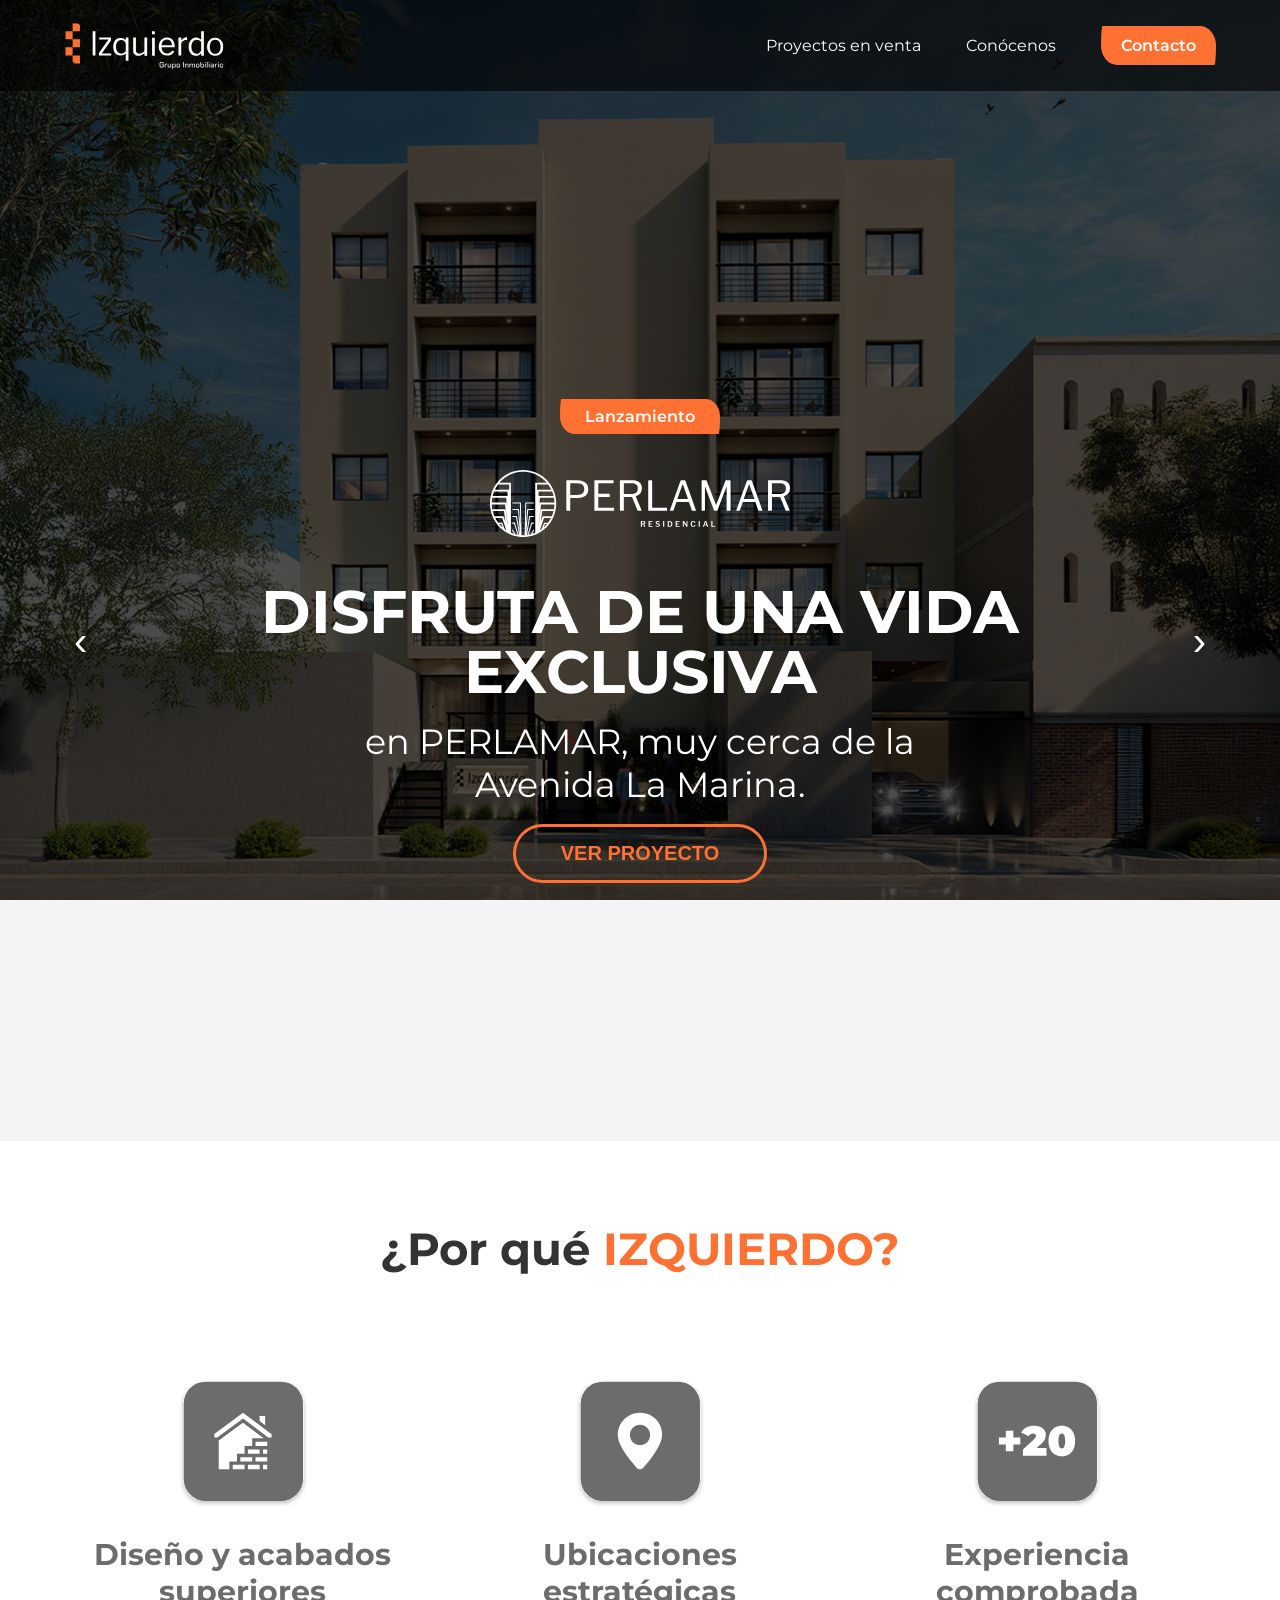
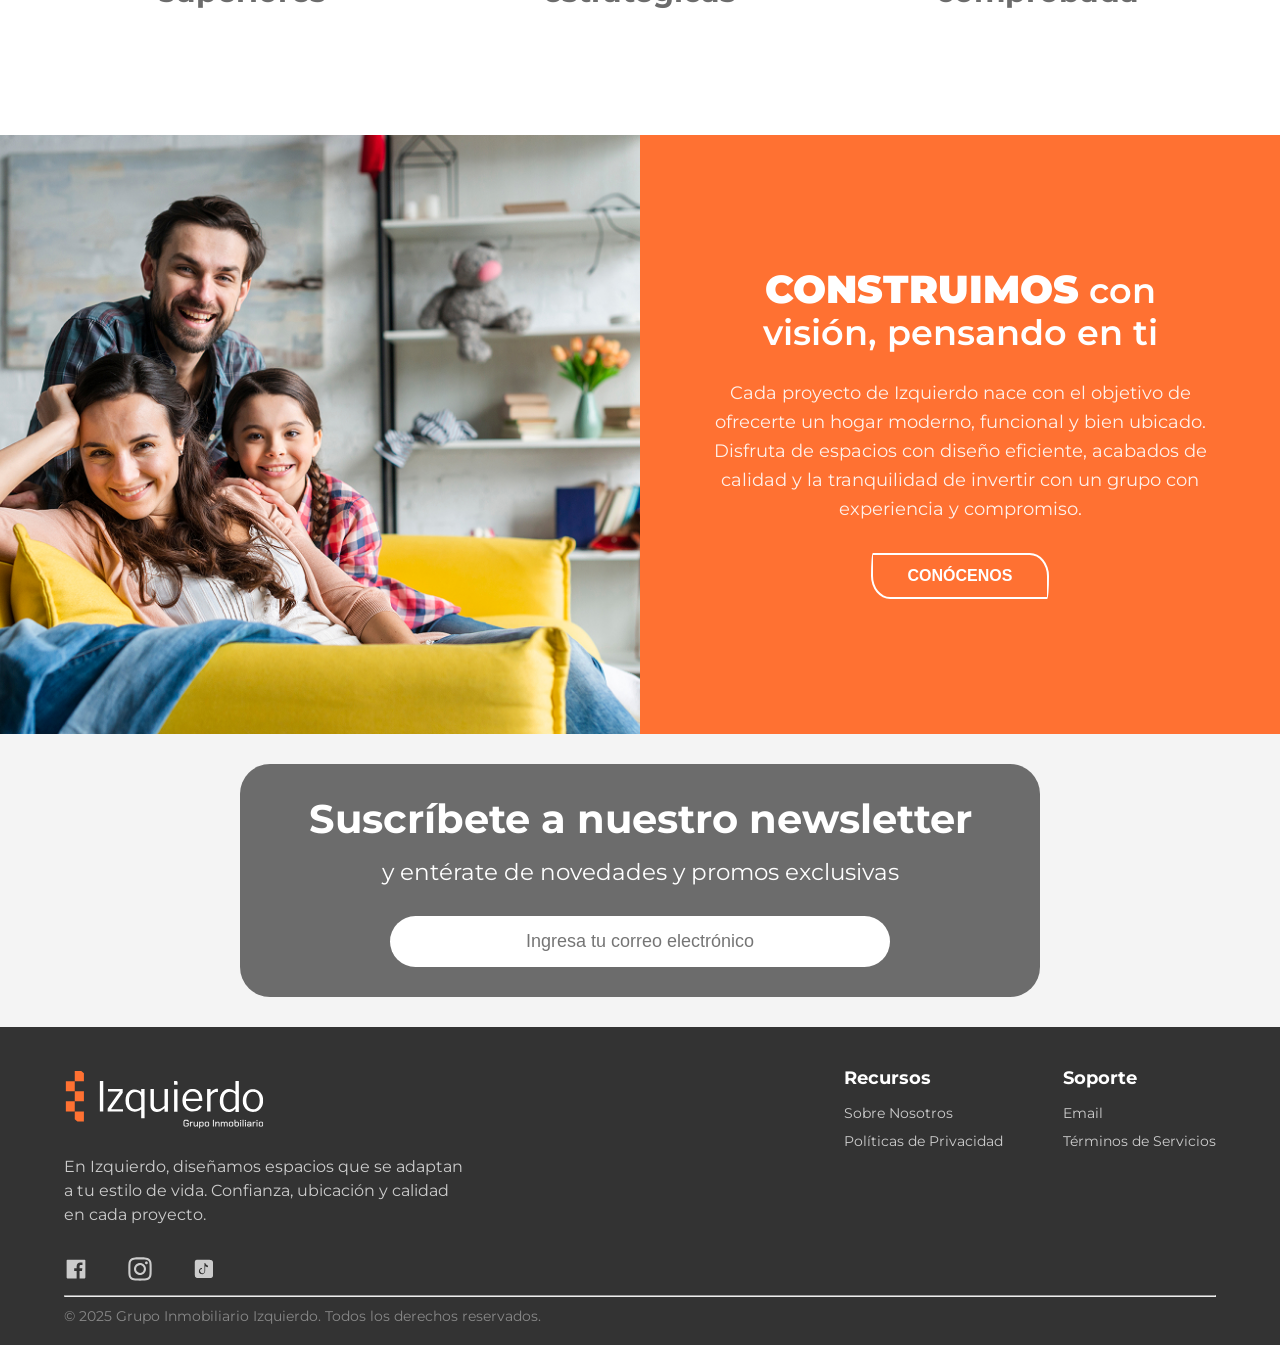
<file: src/html/index.html>
<!DOCTYPE html>
<html lang="en">

<head>
    <meta charset="UTF-8" />
    <meta name="viewport" content="width=device-width, initial-scale=1.0" />
    
    <link href="https://fonts.googleapis.com/css2?family=Montserrat:wght@400;700&display=swap" rel="stylesheet" />
    
    <title>Inmobiliaria Izquierdo</title>
    
    <link rel="stylesheet" href="../css/stylecs.css" />
    
    <link rel="preload" href="../assets/images/Rectangle%2011.jpg" as="image" />
    <link rel="preload" href="../assets/images/Rectangle%209.jpg" as="image" />
    
    <meta name="description" content="Descubre proyectos inmobiliarios en Lima Metropolitana con Izquierdo. Diseño moderno, calidad y ubicación. ¡Tu nuevo hogar te espera!">
    <meta name="keywords" content="inmobiliaria, proyectos inmobiliarios, Lima, venta de casas, diseño moderno, calidad de vida">
    <meta name="robots" content="index, follow">
</head>

<body>
    <div class="div-image">
        <img id="background-image" src="../assets/images/Rectangle 9.jpg" alt="Background" />
        <!-- Asegúrate de que este sea el ID -->
    </div>

    <div class="carousel-slide" data-bg="../assets/images/Rectangle 11.jpg">
        <!-- Slide Los Cipreses -->
        <img id="background-image" src="../assets/images/Rectangle 11.jpg" alt="Background" />
        <!-- Asegúrate de que este sea el ID -->
        <!-- Contenido de Los Cipreses -->
    </div>

    <div class="carousel-slide" data-bg="../assets/images/Rectangle 9.jpg">
        <!-- Slide Perlamar -->
        <img id="background-image" src="../assets/images/Rectangle 9.jpg" alt="Background" />
        <!-- Asegúrate de que este sea el ID -->
        <!-- Contenido de Perlamar -->
    </div>

    <header id="header">
        <img src="../assets/icons/Frame 4.svg" alt="Logo empresa" />
        <nav>
            <ul>
                <li>Proyectos en venta</li>
                <li class="meet-contact">
                    <a href="./conocenos.html">Conócenos</a>
                </li>
                <li class="header-contact">
                    <a href="#footer">Contacto</a>
                </li>
            </ul>
        </nav>
    </header>

    <section class="section1">
        <div class="carousel-container">
            <!-- Botones de navegación -->
            <button class="carousel-arrow prev">‹</button>
            <button class="carousel-arrow next">›</button>

            <!-- Slides del carrusel -->
            <div class="carousel-slides">
                <!-- Slide 1 - PERLAMAR -->
                <div class="carousel-slide active">
                    <div class="section1-div">
                        <h3 class="section1-subtitle">Lanzamiento</h3>
                        <img
                            class="perlamar-img"
                            src="../assets/icons/LOGO_PERLAMAR 3.svg"
                            alt="Perlamar" />
                        <p class="section1-p1">DISFRUTA DE UNA VIDA<br />EXCLUSIVA</p>
                        <p class="section1-p2">
                            en PERLAMAR, muy cerca de la <br />
                            Avenida La Marina.
                        </p>
                        <a href="enlace_del_proyecto">
                            <button>VER PROYECTO</button>
                        </a>
                    </div>
                </div>

                <!-- Slide 2 - CIPRESES -->
                <div class="carousel-slide">
                    <div class="section1-div">
                        <h3 class="section1-subtitle">Lanzamiento</h3>
                        <img
                            class="perlamar-img"
                            src="../assets/icons/LOGO_LOSCIPRESES 1.svg"
                            alt="Cipreses" />
                        <p class="section1-p1">ENCUENTRA EL EQUILIBRIO<br />PERFECTO</p>
                        <p class="section1-p2">
                            en LOS CIPRESES, donde la ubicación<br />se une al confort.
                        </p>
                        <a href="enlace_del_proyecto">
                            <button>VER PROYECTO</button>
                        </a>
                    </div>
                </div>
            </div>
        </div>
    </section>

    <section class="section2">
        <h3>
            ¿Por qué <span>IZQUIERDO?</span>
        </h3>
        <div class="section2-div">
            <!-- Repite este bloque por cada característica -->
            <div class="feature-card">
                <div class="icon-container">
                    <img class="icon-frame" src="../assets/icons/Frame 5.svg" alt="Marco" />
                    <img
                        class="main-icon"
                        src="../assets/icons/Mesa de trabajo 1 1 (2).svg"
                        alt="Diseño" />
                </div>
                <h4>Diseño y acabados superiores</h4>
            </div>

            <div class="feature-card">
                <div class="icon-container">
                    <img class="icon-frame" src="../assets/icons/Frame 14.svg" alt="Marco" />
                    <img class="main-icon" src="../assets/icons/Mesa de trabajo 2 1.svg" alt="Ubicación" />
                </div>
                <h4>Ubicaciones estratégicas</h4>
            </div>

            <div class="feature-card">
                <div class="icon-container">
                    <img class="icon-frame" src="../assets/icons/Frame 13.svg" alt="Marco" />
                    <img class="main-icon" src="../assets/icons/Mesa de trabajo 3 1.svg" alt="Experiencia" />
                </div>
                <h4>Experiencia comprobada</h4>
            </div>
        </div>
    </section>

    <section class="section3">
        <div class="section3-container">
            <!-- Imagen a la izquierda (50% del ancho) -->
            <div class="section3-image">
                <img
                    src="../assets/images/happy-family-sitting-couch-living-room (3) 1.jpg"
                    alt="Familia en hogar Izquierdo" />
            </div>

            <!-- Contenido a la derecha con fondo naranja -->
            <div class="section3-content">
                <div class="content-wrapper">
                    <h2>
                        <span class="build">CONSTRUIMOS</span> con <br />
                        visión, pensando en ti
                    </h2>
                    <p>
                        Cada proyecto de Izquierdo nace con el objetivo de ofrecerte un hogar
                        moderno, funcional y bien ubicado. Disfruta de espacios con diseño
                        eficiente, acabados de calidad y la tranquilidad de invertir con un
                        grupo con experiencia y compromiso.
                    </p>
                    <a href="./conocenos.html">
                        <button class="section3-cta">CONÓCENOS</button>
                    </a>
                </div>
            </div>
        </div>
    </section>

    <section class="section4">
        <div class="newsletter-container">
            <div class="newsletter-content">
                <h3>Suscríbete a nuestro newsletter</h3>
                <p class="subtitle">y entérate de novedades y promos exclusivas</p>
                <form class="newsletter-form" id="newsletterForm">
                    <input
                        class="newsletter-form"
                        type="email"
                        id="email"
                        placeholder="Ingresa tu correo electrónico" />
                </form>
                <p id="responseMessage"></p>
                <!-- Elemento para mostrar mensajes de respuesta -->
            </div>
        </div>
    </section>

    <section class="section5" id="footer">
        <footer class="footer">
            <div class="footer-content">
                <!-- Logo e información de la empresa -->
                <div class="footer-logo">
                    <a href="#header">
                        <img src="../assets/icons/Frame 4.svg" alt="Logo Izquierdo" />
                    </a>
                    <p>
                        En Izquierdo, diseñamos espacios que se adaptan a tu estilo de vida.
                        Confianza, ubicación y calidad en cada proyecto.
                    </p>
                </div>

                <!-- Enlaces de Recursos y Soporte -->
                <div class="footer-links">
                    <div class="footer-column">
                        <h4>Recursos</h4>
                        <ul>
                            <li><a>Sobre Nosotros</a></li>
                            <li><a>Políticas de Privacidad</a></li>
                        </ul>
                    </div>
                    <div class="footer-column foot">
                        <h4>Soporte</h4>
                        <ul>
                            <li><a>Email</a></li>
                            <li><a>Términos de Servicios</a></li>
                        </ul>
                    </div>
                </div>
            </div>

            <!-- Redes Sociales alineadas a la izquierda -->
            <div class="footer-social">
                <a class="social-icon"
                    ><img
                        src="../assets/icons/ant-design_facebook-filled.svg"
                        alt="Facebook"
                /></a>
                <a class="social-icon"
                    ><img src="../assets/icons/Vector (1).svg" alt="Instagram" /></a>
                <a class="social-icon"
                    ><img src="../assets/icons/lineicons_tiktok-alt.svg" alt="TikTok" /></a>
            </div>

            <!-- Información de copyright -->
            <div class="footer-bottom">
                <hr />
                <p>&copy; 2025 Grupo Inmobiliario Izquierdo. Todos los derechos reservados.</p>
            </div>
        </footer>
    </section>

    <script>
        document.addEventListener("DOMContentLoaded", () => {
            // Selecciona los slides DENTRO del contenedor .carousel-slides
            const slides = document.querySelectorAll(".carousel-slides .carousel-slide");
            const bgImage = document.getElementById("background-image");
            const prevButton = document.querySelector(".prev");
            const nextButton = document.querySelector(".next");

            // Función para cambiar slide y fondo
            function switchSlide(targetSlide, bgUrl) {
                // 1. Desactivar todos los slides
                slides.forEach((slide) => slide.classList.remove("active"));

                // 2. Activar el slide seleccionado
                targetSlide.classList.add("active");

                // 3. Animación del fondo
                bgImage.style.opacity = 0;
                setTimeout(() => {
                    bgImage.src = bgUrl;
                    bgImage.style.opacity = 1;
                }, 500);
            }

            // Flecha IZQUIERDA -> CIPRESES (Slide 2)
            prevButton.addEventListener("click", () => {
                switchSlide(slides[1], "../assets/images/Rectangle 11.jpg");
            });

            // Flecha DERECHA -> PERLAMAR (Slide 1)
            nextButton.addEventListener("click", () => {
                switchSlide(slides[0], "../assets/images/Rectangle 9.jpg");
            });
        });
    </script>
</body>
</html>
</file>
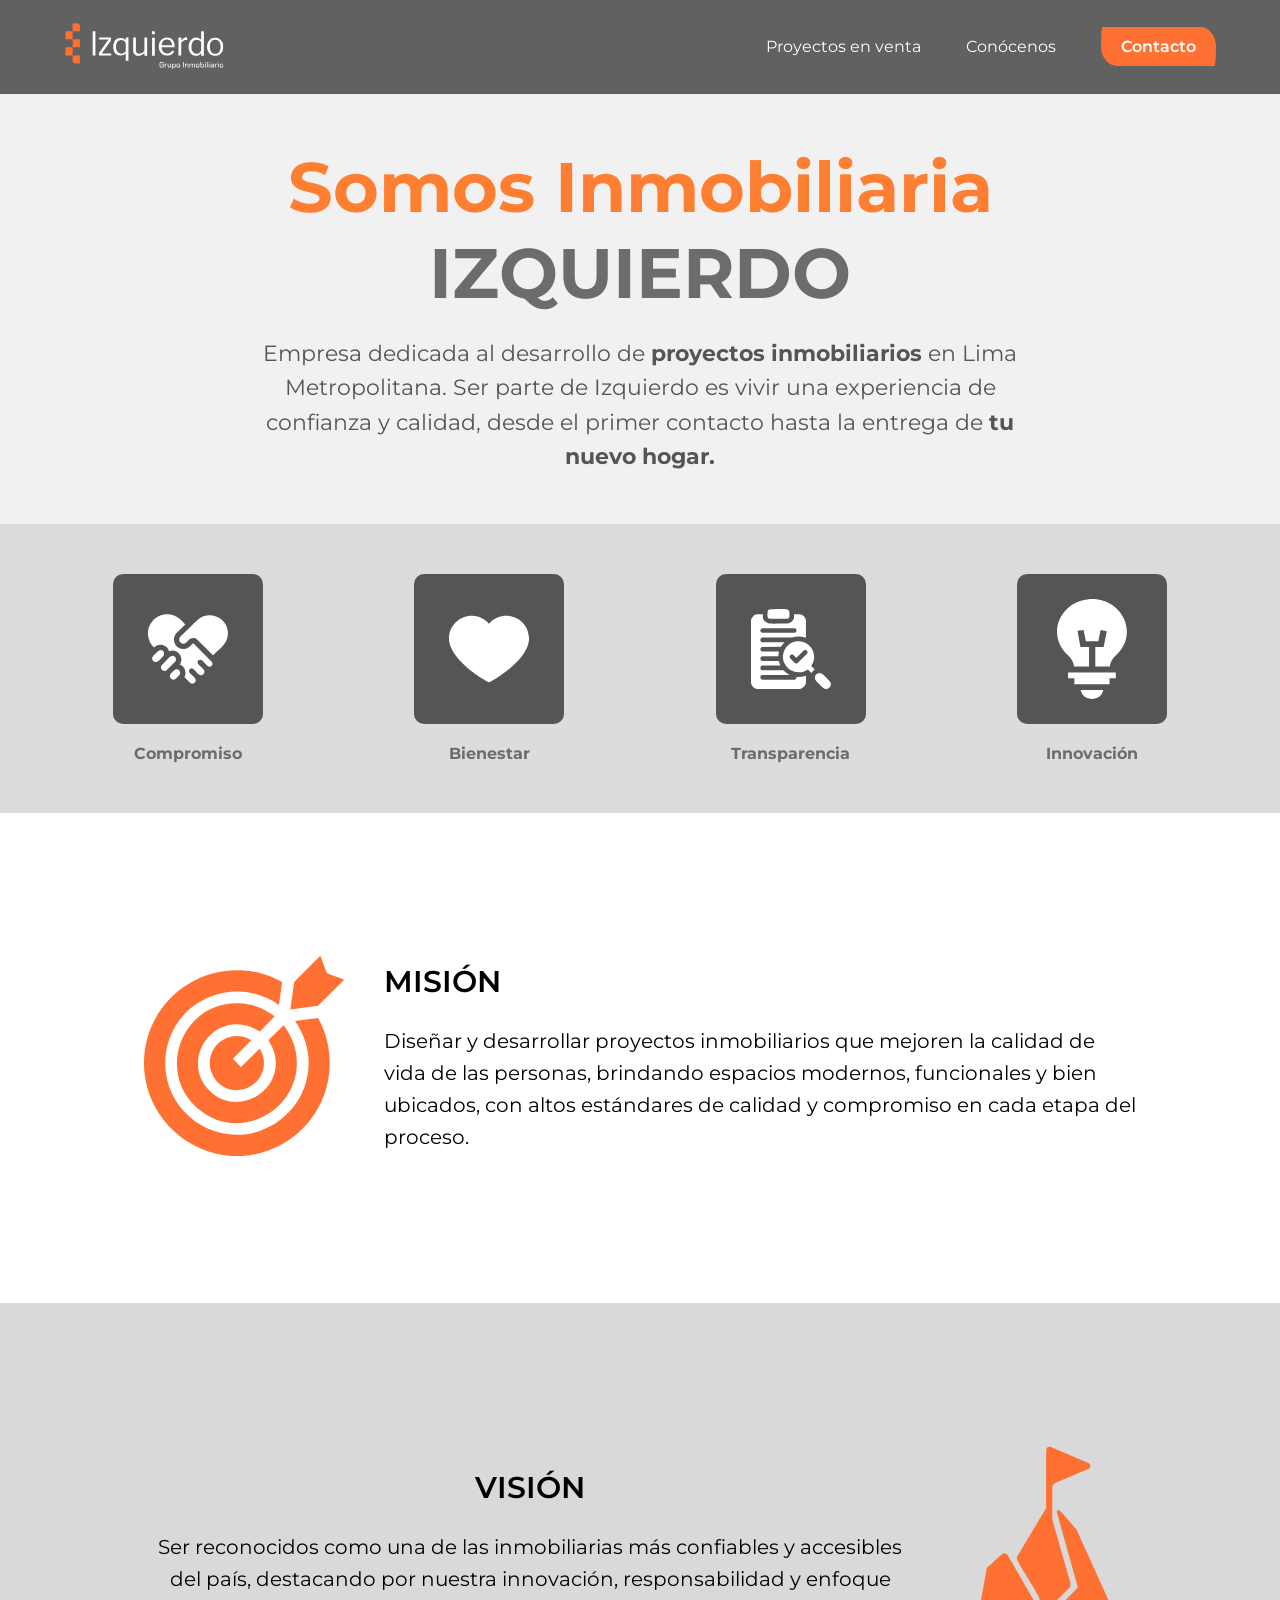
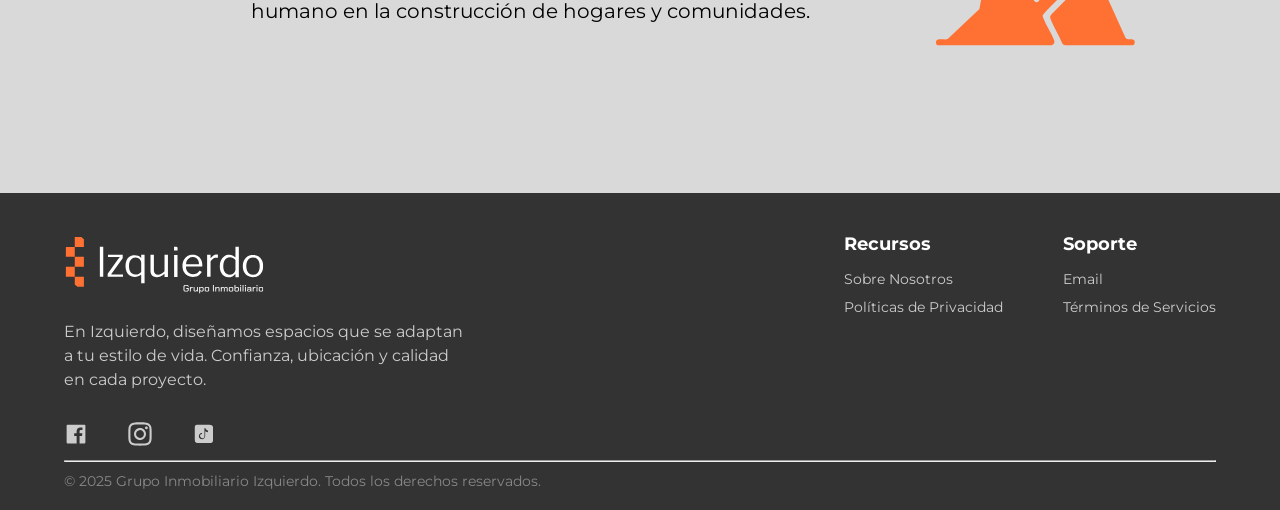
<file: conocenos.html>
<!DOCTYPE html>
<html lang="en">

<head>
    <meta charset="UTF-8" />
    <meta name="viewport" content="width=device-width, initial-scale=1.0" />
    <title>Document</title>
    <link rel="stylesheet" href="conocenos.css" />
    <link
        href="https://fonts.googleapis.com/css2?family=Montserrat:wght@400;700&display=swap"
        rel="stylesheet" />
</head>

<body>
    <header>
        <a href="index.html">
            <img class="logo-img" src="./assets/icons/Frame 4.svg" alt="Background Image" />
        </a>
        <nav>
            <ul>
                <li>Proyectos en venta</li>
                <li class="meet-contact">
                    <a href="conocenos.html">Conócenos</a>
                </li>
                <li class="header-contact">
                    <a href="#footer">Contacto</a>
                </li>
            </ul>
        </nav>
    </header>

    <section id="seccion1" class="section1">
        <div class="section-content">
            <h1 class="section-title">
                Somos Inmobiliaria <br />
                <span class="left">IZQUIERDO</span>
            </h1>
            <p class="section-description">
                Empresa dedicada al desarrollo de
                <span class="projects">proyectos inmobiliarios</span> en Lima Metropolitana. Ser parte de
                Izquierdo es vivir una experiencia de confianza y calidad, desde el primer contacto hasta la entrega de
                <span class="projects">tu nuevo hogar.</span>
            </p>
        </div>
    </section>

    <section class="seccion2">
        <div class="container">
            <!-- Cada icono con su texto separado -->
            <div class="icon-item">
                <div class="icon-box">
                    <img src="./assets/icons/Group 66.svg" alt="Compromiso" />
                </div>
                <h3 class="subtitulo">Compromiso</h3>
            </div>

            <div class="icon-item">
                <div class="icon-box">
                    <img src="./assets/icons/Vector (2).svg" alt="Bienestar" />
                </div>
                <h3 class="subtitulo">Bienestar</h3>
            </div>

            <div class="icon-item">
                <div class="icon-box">
                    <img class="chueco" src="./assets/icons/Group 67.svg" alt="Transparencia" />
                </div>
                <h3 class="subtitulo">Transparencia</h3>
            </div>

            <div class="icon-item">
                <div class="icon-box">
                    <img src="./assets/icons/Group 68.svg" alt="Innovación" />
                </div>
                <h3 class="subtitulo">Innovación</h3>
            </div>
        </div>
    </section>

    <section class="seccion-mision-vision">
        <div class="mv-container">
            <!-- Misión -->
            <div class="mv-card mv-card1">
                <div class="mv-content">
                    <div class="icon-text-container">
                        <div class="mv-icon">
                            <img src="./assets/icons/Group 76.svg" alt="Misión Icono" />
                        </div>
                        <div class="text-content">
                            <h2>MISIÓN</h2>
                            <p>
                                Diseñar y desarrollar proyectos inmobiliarios que mejoren la calidad de vida de las
                                personas, brindando espacios modernos, funcionales y bien ubicados, con altos estándares
                                de calidad y compromiso en cada etapa del proceso.
                            </p>
                        </div>
                    </div>
                </div>
            </div>

            <!-- Visión -->
            <div class="mv-card mv-card2">
                <div class="mv-content">
                    <div class="icon-text-container reverse">
                        <div class="mv-icon">
                            <img src="./assets/icons/Group 77.svg" alt="Visión Icono" />
                        </div>
                        <div class="text-content">
                            <h2>VISIÓN</h2>
                            <p>
                                Ser reconocidos como una de las inmobiliarias más confiables y accesibles del país,
                                destacando por nuestra innovación, responsabilidad y enfoque humano en la construcción de
                                hogares y comunidades.
                            </p>
                        </div>
                    </div>
                </div>
            </div>
        </div>
    </section>

    <section class="section5" id="footer">
        <footer class="footer">
            <div class="footer-content">
                <!-- Logo e información de la empresa -->
                <div class="footer-logo">
                    <a href="#header">
                        <img src="./assets/icons/Frame 4.svg" alt="Logo Izquierdo" />
                    </a>
                    <p>
                        En Izquierdo, diseñamos espacios que se adaptan a tu estilo de vida. Confianza, ubicación y
                        calidad en cada proyecto.
                    </p>
                </div>

                <!-- Enlaces de Recursos y Soporte -->
                <div class="footer-links">
                    <div class="footer-column">
                        <h4>Recursos</h4>
                        <ul>
                            <li><a href="#">Sobre Nosotros</a></li>
                            <li><a href="#">Políticas de Privacidad</a></li>
                        </ul>
                    </div>
                    <div class="footer-column foot">
                        <h4>Soporte</h4>
                        <ul>
                            <li><a href="#">Email</a></li>
                            <li><a href="#">Términos de Servicios</a></li>
                        </ul>
                    </div>
                </div>
            </div>

            <!-- Redes Sociales alineadas a la izquierda -->
            <div class="footer-social">
                <a href="#" class="social-icon">
                    <img src="./assets/icons/ant-design_facebook-filled.svg" alt="Facebook" />
                </a>
                <a href="#" class="social-icon">
                    <img src="./assets/icons/Vector (1).svg" alt="Instagram" />
                </a>
                <a href="#" class="social-icon">
                    <img src="./assets/icons/lineicons_tiktok-alt.svg" alt="TikTok" />
                </a>
            </div>

            <!-- Información de copyright -->
            <div class="footer-bottom">
                <hr />
                <p>&copy; 2025 Grupo Inmobiliario Izquierdo. Todos los derechos reservados.</p>
            </div>
        </footer>
    </section>
</body>

</html>
</file>
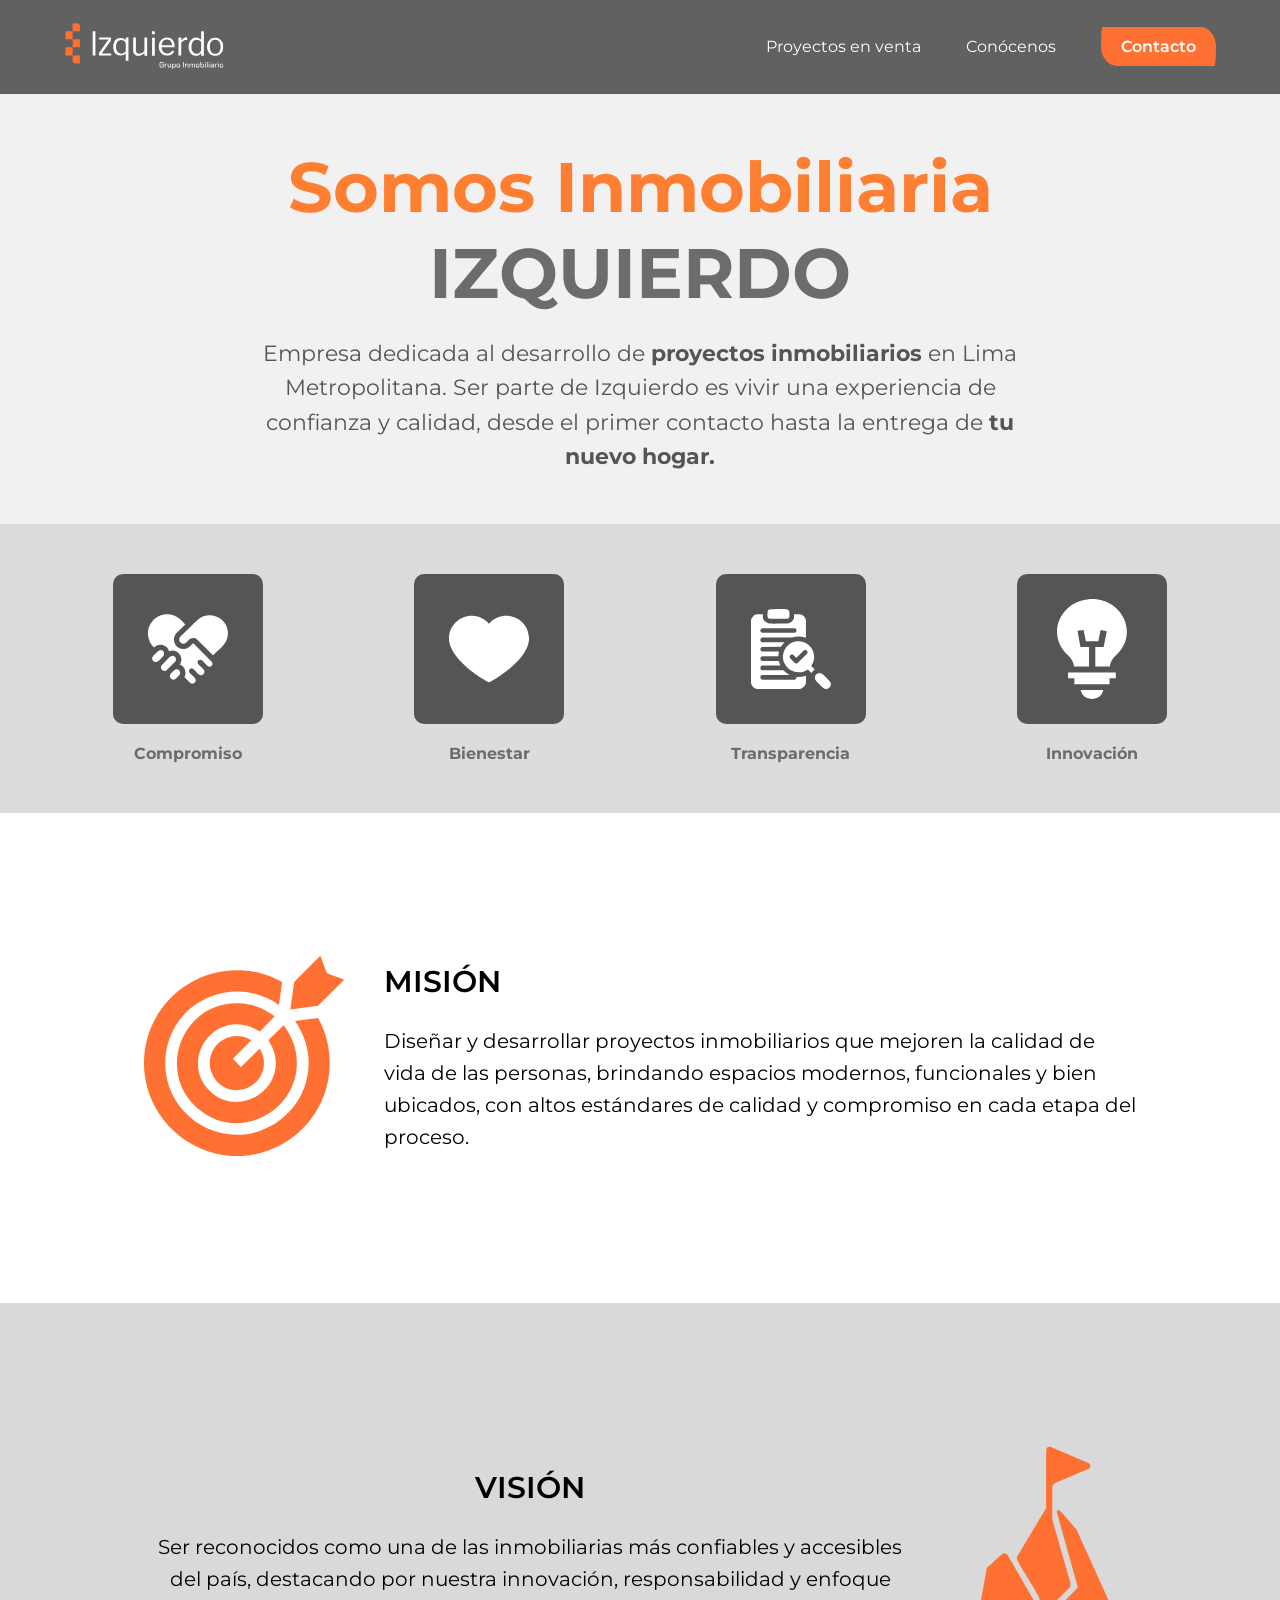
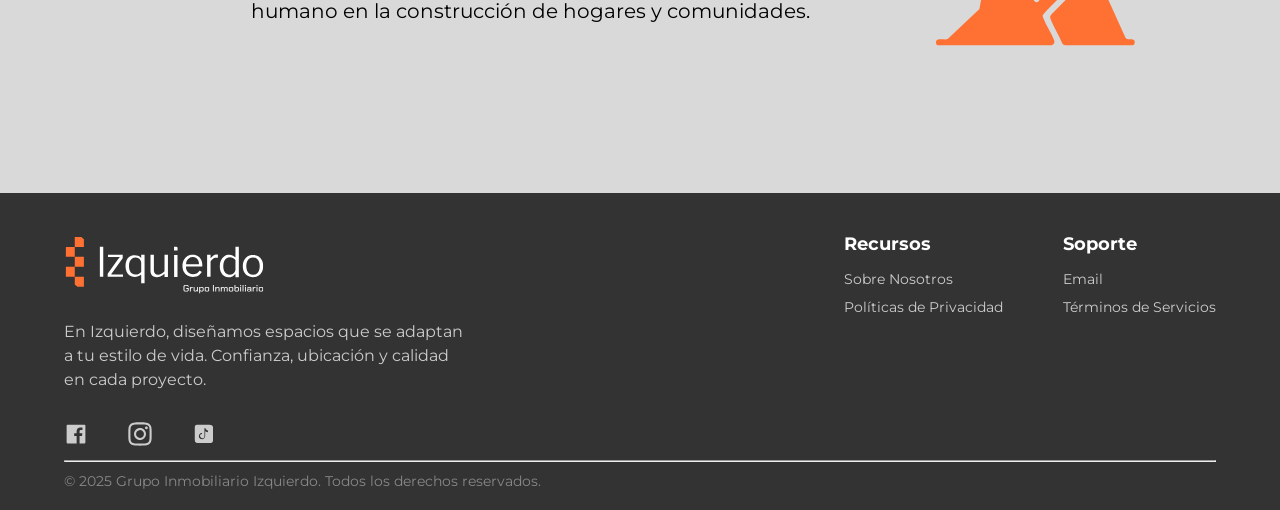
<file: src/html/conocenos.html>
<!DOCTYPE html>
<html lang="en">

<head>
    <meta charset="UTF-8" />
    <meta name="viewport" content="width=device-width, initial-scale=1.0" />
    <title>Document</title>
    <link rel="stylesheet" href="../css/conocenos.css" />
    <link
        href="https://fonts.googleapis.com/css2?family=Montserrat:wght@400;700&display=swap"
        rel="stylesheet" />
</head>

<body>
    <header>
        <a href="../../index.html">
            <img class="logo-img" src="../assets/icons/Frame 4.svg" alt="Background Image" />
        </a>
        <nav>
            <ul>
                <li>Proyectos en venta</li>
                <li class="meet-contact">
                    <a href="./conocenos.html">Conócenos</a>
                </li>
                <li class="header-contact">
                    <a href="../../index.html#contacto">Contacto</a>
                </li>
            </ul>
        </nav>
    </header>

    <section id="seccion1" class="section1">
        <div class="section-content">
            <h1 class="section-title">
                Somos Inmobiliaria <br />
                <span class="left">IZQUIERDO</span>
            </h1>
            <p class="section-description">
                Empresa dedicada al desarrollo de
                <span class="projects">proyectos inmobiliarios</span> en Lima Metropolitana. Ser parte de
                Izquierdo es vivir una experiencia de confianza y calidad, desde el primer contacto hasta la entrega de
                <span class="projects">tu nuevo hogar.</span>
            </p>
        </div>
    </section>

    <section class="seccion2">
        <div class="container">
            <!-- Cada icono con su texto separado -->
            <div class="icon-item">
                <div class="icon-box">
                    <img src="../assets/icons/Group 66.svg" alt="Compromiso" />
                </div>
                <h3 class="subtitulo">Compromiso</h3>
            </div>

            <div class="icon-item">
                <div class="icon-box">
                    <img src="../assets/icons/Vector (2).svg" alt="Bienestar" />
                </div>
                <h3 class="subtitulo">Bienestar</h3>
            </div>

            <div class="icon-item">
                <div class="icon-box">
                    <img class="chueco" src="../assets/icons/Group 67.svg" alt="Transparencia" />
                </div>
                <h3 class="subtitulo">Transparencia</h3>
            </div>

            <div class="icon-item">
                <div class="icon-box">
                    <img src="../assets/icons/Group 68.svg" alt="Innovación" />
                </div>
                <h3 class="subtitulo">Innovación</h3>
            </div>
        </div>
    </section>

    <section class="seccion-mision-vision">
        <div class="mv-container">
            <!-- Misión -->
            <div class="mv-card mv-card1">
                <div class="mv-content">
                    <div class="icon-text-container">
                        <div class="mv-icon">
                            <img src="../assets/icons/Group 76.svg" alt="Misión Icono" />
                        </div>
                        <div class="text-content">
                            <h2>MISIÓN</h2>
                            <p>
                                Diseñar y desarrollar proyectos inmobiliarios que mejoren la calidad de vida de las
                                personas, brindando espacios modernos, funcionales y bien ubicados, con altos estándares
                                de calidad y compromiso en cada etapa del proceso.
                            </p>
                        </div>
                    </div>
                </div>
            </div>

            <!-- Visión -->
            <div class="mv-card mv-card2">
                <div class="mv-content">
                    <div class="icon-text-container reverse">
                        <div class="mv-icon">
                            <img src="../assets/icons/Group 77.svg" alt="Visión Icono" />
                        </div>
                        <div class="text-content">
                            <h2>VISIÓN</h2>
                            <p>
                                Ser reconocidos como una de las inmobiliarias más confiables y accesibles del país,
                                destacando por nuestra innovación, responsabilidad y enfoque humano en la construcción de
                                hogares y comunidades.
                            </p>
                        </div>
                    </div>
                </div>
            </div>
        </div>
    </section>

    <section class="section5" id="footer">
        <footer class="footer">
            <div class="footer-content">
                <!-- Logo e información de la empresa -->
                <div class="footer-logo">
                    <a href="#header">
                        <img src="../assets/icons/Frame 4.svg" alt="Logo Izquierdo" />
                    </a>
                    <p>
                        En Izquierdo, diseñamos espacios que se adaptan a tu estilo de vida. Confianza, ubicación y
                        calidad en cada proyecto.
                    </p>
                </div>

                <!-- Enlaces de Recursos y Soporte -->
                <div class="footer-links">
                    <div class="footer-column">
                        <h4>Recursos</h4>
                        <ul>
                            <li><a href="#">Sobre Nosotros</a></li>
                            <li><a href="#">Políticas de Privacidad</a></li>
                        </ul>
                    </div>
                    <div class="footer-column foot">
                        <h4>Soporte</h4>
                        <ul>
                            <li><a href="#">Email</a></li>
                            <li><a href="#">Términos de Servicios</a></li>
                        </ul>
                    </div>
                </div>
            </div>

            <!-- Redes Sociales alineadas a la izquierda -->
            <div class="footer-social">
                <a href="#" class="social-icon">
                    <img src="../assets/icons/ant-design_facebook-filled.svg" alt="Facebook" />
                </a>
                <a href="#" class="social-icon">
                    <img src="../assets/icons/Vector (1).svg" alt="Instagram" />
                </a>
                <a href="#" class="social-icon">
                    <img src="../assets/icons/lineicons_tiktok-alt.svg" alt="TikTok" />
                </a>
            </div>

            <!-- Información de copyright -->
            <div class="footer-bottom">
                <hr />
                <p>&copy; 2025 Grupo Inmobiliario Izquierdo. Todos los derechos reservados.</p>
            </div>
        </footer>
    </section>
</body>

</html>
</file>
<file: src/css/stylecs.css>
* {
    box-sizing: border-box;
    margin: 0;
    padding: 0;
}

html {
    font-size: 62.5%;
    font-family: 'Montserrat', sans-serif;
    min-width: 320px;
    scroll-behavior: smooth;
}

body {
    background-color: #f4f4f4;
    overflow-x: hidden;
}

/* Header */
header {
    background-color: rgba(1, 1, 1, 0.6);
    padding: 20px 5%;
    color: white;
    display: flex;
    justify-content: space-between;
    align-items: center;
    position: relative;
    z-index: 10;
}

header img {
    width: min(160px, 20vw);
}

nav ul {
    display: flex;
    gap: 4.5rem;
    list-style: none;
    align-items: center;
}

nav ul li {
    font-size: 1.6rem;
    color: white;
}

.header-contact {
    background-color: rgba(255, 113, 50, 1);
    padding: 10px 20px;
    border-radius: 10px 100px/120px;
    font-weight: 600;
    transition: background-color 0.3s ease;
}

/* Sección 1 - Hero */
.div-image {
    position: fixed;
    top: 0;
    left: 0;
    width: 100%;
    height: 100vh;
    z-index: -1;
    background-color: #000;
}

.div-image img {
    width: 100%;
    height: 100%;
    object-fit: cover;
    filter: brightness(0.3);
    transition: opacity 0.5s ease-in-out;
}

.section1 {
    display: flex;
    justify-content: center;
    align-items: center;
    min-height: 100vh;
    padding: 100px 5% 50px;
    position: relative;
}

.section1-div {
    display: flex;
    flex-direction: column;
    align-items: center;
    gap: 2vh;
    max-width: 1200px;
    width: 100%;
    text-align: center;
}

.section1-subtitle {
    background-color: rgba(255, 113, 50, 1);
    padding: 8px 25px;
    border-radius: 10px 100px/120px;
    font-size: 1.6rem;
    font-weight: 600;
    color: white;
    margin-bottom: 2vh;
}

.feature-card {
    padding: 1.5rem;
    border-radius: 8px;
    transition: all 0.3s ease;
    cursor: pointer;
    background: white;
    position: relative;
    overflow: hidden;
}

.feature-card:hover {
    transform: translateY(-5px);
    box-shadow: 0 10px 20px rgba(0,0,0,0.1);
}

/* Efecto en el título */
.feature-card h4 {
    transition: color 0.3s ease;
}

/* Animación para los iconos */
.icon-container {
    position: relative;
    transition: transform 0.3s ease;
}

.feature-card:hover .icon-container {
    transform: scale(1.1);
}

.main-icon {
    transition: filter 0.3s ease;
}

.feature-card:hover .main-icon {
    filter: brightness(1.2);
}
.newsletter-container:hover {
    background-color: rgba(255, 113, 50, 1); /* Orange color on hover */
    border-color: rgba(255, 113, 50, 1); /* Optional: change the border color to match */
    cursor: pointer; /* Changes the cursor to indicate interactivity */
    transition: background-color 0.5s ease; /* Smoot*/
}

.perlamar-img {
    width: min(300px, 50vw);
    margin-bottom: 3vh;
}

.section1-p1 {
    font-size: clamp(2.5rem, 6vw, 6rem);
    line-height: 1;
    color: white;
    margin-bottom: 2vh;
    font-weight: 700;
}

.section1-p2 {
    font-size: clamp(1.8rem, 3.5vw, 3.5rem);
    color: white;
    margin-bottom: 4vh;
    font-weight: 400;
}

.section1-div button {
    background: transparent;
    color: rgba(255, 113, 50, 1);
    border: 3.5px solid rgba(255, 113, 50, 1);
    padding: 15px 45px;
    font-size: clamp(1.6rem, 2vw, 2rem);
    border-radius: 30px;
    cursor: pointer;
    transition: all 0.3s ease;
    text-transform: uppercase;
    font-weight: 600;
}

/* Sección 2 - Características */
.section2 {
    background: white;
    padding: 8rem 5%;
    position: relative;
    z-index: 2;
}

.section2 h3 {
    font-size: clamp(3rem, 4.5vw, 4.5rem);
    color: #333;
    text-align: center;
    margin-bottom: 6rem;
}

.section2 h3 span {
    color: rgba(255, 113, 50, 1);
}

.section2-div {
    display: grid;
    grid-template-columns: repeat(auto-fit, minmax(250px, 1fr));
    gap: 4rem;
    max-width: 1200px;
    margin: 0 auto;
}

.feature-card {
    text-align: center;
    padding: 3rem;
    border-radius: 15px;
}

.feature-card h4 {
    font-size: clamp(2rem, 3vw, 3rem);
    color: #6C6C6C;
    margin: 1.5rem 0;
}


/* Estilos para el contador +20 */
.counter-container {
    text-align: center;
    margin-top: 6rem;
}

.counter {
    font-size: 6rem;
    color: rgba(255, 113, 50, 1);
    font-weight: 700;
    display: block;
}

.counter-text {
    font-size: 2rem;
    color: #333;

    letter-spacing: 2px;
}

.icon-container {
    position: relative;
    width: 150px;
    height: 150px;
    margin: 0 auto 2rem;
    display: flex;
    align-items: center;
    justify-content: center;
}

/* Imagen de fondo (marco) */
.icon-frame {
    position: absolute;
    width: 100%;
    height: 100%;
    z-index: 1;
}

/* Icono principal */
.main-icon {
    position: relative;
    z-index: 2;
    width: 60%;
    height: auto;
}

/* Eliminar estilos anteriores */
.second, .secondtwo {
    all: unset;
}
/* ===== SECCIÓN 3 - DISEÑO MODERNO ===== */
/* ===== SECCIÓN 3 - DISEÑO CORREGIDO ===== */
.section3 {
    position: relative;
    margin-top: -1px; /* Eliminar espacio entre secciones */
}

.section3-container {
    display: flex;
    min-height: 600px; /* Altura mínima según diseño */
    flex-wrap: wrap; /* Permite que los elementos se acomoden cuando se reduce el tamaño */
    
}

/* Contenedor de imagen (50% ancho) */
.section3-image {
    flex: 0 0 50%;
    position: relative;
    overflow: hidden;
}

.section3-image img {
    width: 100%;
    height: 100%;
    object-fit: cover;
    object-position: center;
}

/* Contenedor de contenido (50% ancho) */
.section3-content {
    flex: 0 0 50%;
    background: rgba(255, 113, 50, 1);
    padding: 8rem 6rem;
    display: flex;
    align-items: center;
    justify-content: center;
    text-align: center;
}

.content-wrapper {
    max-width: 500px;
    color: white;
}

.section3-content h2 {
    font-size: 3.5rem;
    line-height: 1.2;
    margin-bottom: 2.5rem;
    font-weight: 600;
}
.build{
    font-weight: bolder;
    font-size: 3.9rem;
}

.section3-content p {
    font-size: 1.8rem;
    line-height: 1.6;
    margin-bottom: 3rem;
    opacity: 0.9;
}

.section3-cta {
    background: transparent;
    color: white;
    border: 2px solid white;
    padding: 1.2rem 3.5rem;
    font-size: 1.6rem;
    font-weight: 600;
    border-radius: 10px 100px / 120px;
    cursor: pointer;
    transition: all 0.3s ease;
    text-transform: uppercase;
}

/* ===== SECCIÓN 4 - NEWSLETTER ===== */
.section4 {
    width: 100%;

    height: 100%; /* Keep this or adjust based on content */
    display: flex;
    justify-content: center;
    align-items: center;
    padding: 3rem 5%; /* Added padding for more space on top and bottom */
}

.newsletter-container {
    max-width: 800px;
    margin: 0 auto;
    text-align: center;

    background: #6C6C6C;
    border-radius: 30px;
    position: relative;
    z-index: 2;
    width: 90%;
    padding: 3rem;
}

.newsletter-content h3 {
    font-size: 4rem;
    color: white;
    margin-bottom: 1.5rem;
}

.newsletter-content .subtitle {
    font-size: 2.3rem;
    color: white;
    margin-bottom: 3rem;
}

.newsletter-form {
    display: flex;
    flex-direction: column;
    gap: 2rem;
    align-items: center;
}

.newsletter-form input {
    width: 100%;
    max-width: 500px;
    padding: 1.5rem;
    border: none;
    border-radius: 30px;
    font-size: 1.8rem;
    text-align: center;
}

.newsletter-form button {
    background: rgba(255, 113, 50, 1);
    color: white;
    border: none;
    padding: 1.5rem 4rem;
    font-size: 1.8rem;
    border-radius: 30px;
    cursor: pointer;
    transition: all 0.3s ease;
}

@media (min-width: 1400px) { 
    .newsletter-container {
        width: 90%;
        padding: 3rem;
    }
    
    .newsletter-content h3 {
        font-size: 3.5rem;
    }
}

@media (max-width: 768px) {
    .newsletter-content h3 {
        font-size: 3rem;
    }
    
    .newsletter-form input {
        font-size: 1.6rem;
        padding: 1.2rem;
    }
}

.newsletter-form button:hover {
    background-color: #e66e00;
}

/* Footer styles */
/* Footer styles */
.footer {
    background-color: #333;
    color: white;
    padding: 4rem 5% 2rem;
    font-size: 1.4rem;
}

.footer-content {
    display: flex;
    gap: 4rem;
    flex-wrap: wrap;
}

/* Contenedor logo + texto + redes sociales */
.footer-logo {
    flex: 1 1 300px;
    min-width: 250px;
}

.footer-logo img {
    width: 200px;
    margin-bottom: 2rem;
}

.footer-logo p {
    font-size: 1.6rem;
    line-height: 1.5;
    color: #ccc;
    max-width: 400px;
}

/* Contenedor columnas (Recursos + Soporte) */
.footer-links {
    flex: 1 1 auto;
    display: flex;
    gap: 6rem;
    justify-content: flex-end;
}

.footer-column h4 {
    font-size: 1.8rem;
    margin-bottom: 1.5rem;
    color: #fff;
}

.footer-column ul {
    list-style: none;
    padding: 0;
}

.footer-column ul li {
    margin-bottom: 1rem;
}

.footer-column ul li a {
    color: #ccc;
    text-decoration: none;
    font-size: 1.4rem;
    transition: color 0.3s ease;
}

.footer-column ul li a:hover {
    color: #FF7F00;
}

/* Redes sociales al lado del texto */
.footer-social {
    display: flex;
    gap: 4rem;
    margin-top: 3rem;
}
.header-contact a {
    text-decoration: none;
    color: inherit; /* Esto hace que el enlace tenga el mismo color que el texto original */
}

.meet-contact a{
    text-decoration: none;
    color: inherit; 
}

.footer-social .social-icon img {
    width: 24px;
    height: 24px;
    transition: transform 0.3s ease;
}

.footer-social .social-icon:hover img {
    transform: translateY(-3px);
}
hr{
    margin-top: 1rem;
    margin-bottom: 1rem;
}

/* Línea y copyright */


.footer-bottom p {
    font-size: 1.4rem;
    color: #888;
    text-align: left;
}
/* Añade estos estilos */
.counter-container {
    text-align: center; /* Centrado permanente como respaldo */
  }
.section3-content{
    margin-top: -0.3rem;
}
  


@media (min-width: 340px) and (max-width: 787px) {
    .footer {
        display: flex;
        flex-direction: column; /* Asegura que los elementos se apilen */
        align-items: center; /* Centra todos los elementos */
        text-align: center; /* Centra el texto */
    }

    .footer-logo {
        text-align: center; /* Centra el logo dentro del footer */
        margin-bottom: 20px;
    }

    .footer-logo img {
        margin: 0 auto;
        width: 200px; /* Ajusta el tamaño de la imagen si es necesario */
    }
    .footer-logo p {
        margin: 0 auto;
        width: 200px; /* Ajusta el tamaño de la imagen si es necesario */
    }


    .footer-links {
        display: flex;
        flex-direction: column; /* Apilar los enlaces verticalmente */
        align-items: center; /* Centra los enlaces */
    }
    .footer-links {
        gap: 4rem;
        flex-wrap: wrap;
    }

    .footer-column ul {
        padding: 0;
        list-style: none;
    }

    .footer-column ul li a {
        color: #ccc;
        font-size: 1.4rem;
        transition: color 0.3s ease;
    }

    .footer-social {
        display: flex;
        flex-direction: row; /* Distribuir las redes sociales en fila */
        gap: 2rem; /* Espaciado entre iconos */
        justify-content: center; /* Centra los iconos */
        margin-top: 2rem;
    }

    .footer-social .social-icon img {
        width: 24px;
        height: 24px;
        transition: transform 0.3s ease;
    }

    .footer-social .social-icon:hover img {
        transform: translateY(-3px);
    }
}
/* Responsive */
@media (max-width: 768px) {
    .footer-links {
        gap: 4rem;
        flex-wrap: wrap;
    }
    
    .footer-logo,
    .footer-links {
        flex: 1 1 100%;
    }
    
    .footer-social {
        justify-content: flex-start;
    }
}


/* Responsive Design */
@media (max-width: 1200px) {
    .section3-container {
        flex-direction: column;
        min-height: auto;
    }
    
    .section3-image,
    .section3-content {
        flex: 1;
        width: 100%;
    }
    
    .section3-image {
        height: 400px;
    }
    
    .section3-content {
        padding: 5rem 3rem;
    }
    
    .content-wrapper {
        max-width: 100%;
    }
}

@media (max-width: 768px) {
    .section3-content h2 {
        font-size: 2.8rem;
    }
    
    .section3-content p {
        font-size: 1.6rem;
    }
}

/* Añade este código al final de tu CSS */
@media (min-width: 500px) and (max-width: 640px) {
    header {
      padding: 15px 5%;
      gap: 25px;
      flex-wrap: nowrap;
    }
  
    header img {
      width: 110px !important;
      margin-right: auto; /* Empuja el logo a la izquierda */
    }
  
    nav ul {
      gap: 3rem !important;
      flex-wrap: nowrap;
      margin-left: auto; /* Empuja el menú a la derecha */
    }
  
    .header-contact {
      padding: 8px 18px;
    }
  
    nav ul li {
      font-size: 1.5rem !important;
    }
  }


  .carousel-container {
    position: relative;
    width: 100%;
    height: 100vh;
    overflow: hidden;
}

.carousel-slides {
    position: relative;
    height: 100%;
}

.carousel-slide {
    position: absolute;
    width: 100%;
    height: 100%;
    opacity: 0;
    transition: opacity 0.5s ease-in-out;
}

.carousel-slide.active {
    opacity: 1;
}

.carousel-arrow {
    position: absolute;
    top: 50%;
    transform: translateY(-50%);
    background: rgba(255, 113, 50, 0.8);
    border: none;
    color: white;
    font-size: 4rem;
    padding: 1rem 2rem;
    cursor: pointer;
    z-index: 10;
    transition: 0.3s ease;
}


.carousel-arrow.prev {
    left: 40px;
}

.carousel-arrow.next {
    right: 20px;
}

/* Añade estos estilos al CSS existente */
.carousel-slide .section1-div {
    display: flex !important;
    flex-direction: column;
    align-items: center;
    justify-content: center;
    width: 100% !important;
    height: 100% !important;
    padding: 20px;
    box-sizing: border-box;
}

.carousel-slide .section1-p1,
.carousel-slide .section1-p2 {
    text-align: center !important;
    width: 100%;
    max-width: 800px;
    margin-left: auto;
    margin-right: auto;
}

/* Asegurar que el contenedor del texto mantenga su alineación */
.section1-div {
    position: relative;
    z-index: 2;
}

/* Corrección para móviles */
@media (max-width: 768px) {
    .carousel-slide .section1-p1 {
        font-size: 2.2rem !important;
        line-height: 1.2;
    }
    
    .carousel-slide .section1-p2 {
        font-size: 1.6rem !important;
    }
}
/* Añade estos estilos al final de tu CSS */
@media (min-width: 1200px) {
    .carousel-slide .section1-div {
      transform: translateX(-50%); /* Corrección de alineación */
      left: 50%;
      position: relative;
      max-width: 1400px;
      padding: 0 20px;
    }
  
    .section1-p1,
    .section1-p2 {
      width: 100% !important;
      max-width: 1200px !important;
      margin: 0 auto !important;
      left: 0 !important;
    }
  
    .perlamar-img {
      margin: 0 auto 3vh !important;
      display: block !important;
    }
  }
  
  /* Corrección específica para 1342px */
  @media (min-width: 1300px) and (max-width: 1440px) {
    .carousel-slide .section1-div {
      max-width: 1300px;
      padding: 0 8%;
    }
  
    .section1-p1 {
      font-size: 5.5rem !important;
      letter-spacing: -0.5px;
    }
  
    .section1-p2 {
      font-size: 3.2rem !important;
    }
  }
  .carousel-arrow {
    position: absolute;
    top: 50%;
    transform: translateY(-50%);
    background: transparent !important; /* Fondo transparente */
    border: none !important; 
    color: white !important; /* Color blanco */
    font-size: 4rem !important; /* Tamaño aumentado */
    padding: 1rem;
    cursor: pointer;
    z-index: 10;
    transition: all 0.3s ease;
    font-weight: 300; /* Grosor de la flecha */
    text-shadow: 0 2px 5px rgba(0,0,0,0.2); /* Sutil sombra para mejor contraste */
    
}


.carousel-arrow:hover {
    color: white !important;
    text-shadow: 0 2px 8px rgba(0,0,0,0.3); /* Efecto hover sutil */
    transform: translateY(-50%) scale(1.1);
}

/* Elimina cualquier estilo de borde residual */
.carousel-arrow:focus {
    outline: none;
    box-shadow: none;
}
.carousel-arrow.prev {
    left: 0;
}

.carousel-arrow.next {
    right: 0;
}

#background-image {
    transition: opacity 0.5s ease-in-out; /* Transición suave para el fondo */
}

.carousel-slide.active + .div-image img {
    opacity: 1; /* Asegura que el fondo esté visible */
}

#background-image {
    transition: opacity 0.5s ease-in-out;
}

.carousel-slide {
    transition: opacity 0.5s ease-in-out;
    position: absolute;
    opacity: 0;
}

.carousel-slide.active {
    opacity: 1;
    position: relative;
}
/* Capa oscura que cubre el fondo */
.overlay {
    position: absolute;
    top: 0;
    left: 0;
    width: 100%;
    height: 100%;
    background: rgba(0, 0, 0, 0.5); /* Oscurece la imagen de fondo */
    z-index: 1;
}

/* Asegura que el fondo ocupe toda la pantalla */
.div-image {
    position: fixed;
    top: 0;
    left: 0;
    width: 100%;
    height: 100vh;
    z-index: -1;
}

/* Transición suave para el fondo */
#background-image {
    transition: opacity 0.8s ease-in-out !important;
    position: absolute;
    width: 100%;
    height: 100%;
    object-fit: cover;
}/* Asegura que solo el slide activo sea visible */
.carousel-slide {
    position: absolute;
    opacity: 0;
    transition: opacity 0.5s ease-in-out;
    width: 100%;
}

.carousel-slide.active {
    opacity: 1;
    position: relative;
}

@media (max-width: 480px) {
    .carousel-arrow {
        transform: translateY(-50%);
        top: 50% !important;
        z-index: 1000; /* Asegura que estén sobre todo el contenido */
        font-size: 3rem !important; /* Tamaño más pequeño en móvil */
        padding: 5px;
    }

    .carousel-arrow.prev {
        left: 5px !important; /* Pegado al borde izquierdo pero visible */
    }

    .carousel-arrow.next {
        right: 5px !important; /* Pegado al borde derecho pero visible */
    }

    /* Ajuste de texto para evitar choques */
    .section1-div {
        padding: 0 45px !important; /* Margen para no pisar las flechas */
        transform: translateY(20px); /* Bajar ligeramente el contenido */
    }

    .section1-p1 {
        font-size: 2.2rem !important;
        line-height: 1.2 !important;
    }
}
/* Media Queries */
@media (max-width: 768px) {
    nav ul {
        gap: 1.5rem;
    }

    .section1 {
        padding: 80px 5% 30px;
    }

    .section1-p1 {
        line-height: 1.1;
    }

    .section1-p2 {
        margin-bottom: 3vh;
    }

    .section1-div button {
        padding: 12px 35px;
    }
}

@media (max-width: 480px) {
    header {
        flex-direction: column;
        gap: 1.5rem;
        padding: 15px 5%;
    }

    nav ul {
        flex-wrap: wrap;
        justify-content: center;
    }

    .section1-div {
        gap: 1.5vh;
    }

    .section1-div button {
        width: 100%;
        max-width: 300px;
    }
}
</file>
<file: conocenos.css>
* {
    box-sizing: border-box;
    margin: 0;
    padding: 0;
}

html {
    font-size: 62.5%;
    font-family: 'Montserrat', sans-serif;
    min-width: 320px;
    scroll-behavior: smooth;
}

body {
    background-color: #f4f4f4;
    overflow-x: hidden;
}


/* Header */
header {
    background-color: rgba(1, 1, 1, 0.6);
    padding: 20px 5%;
    color: white;
    display: flex;
    justify-content: space-between;
    align-items: center;
    position: relative;
    z-index: 10;
}

header img {
    width: min(160px, 20vw);
}

nav ul {
    display: flex;
    gap: 4.5rem;
    list-style: none;
    align-items: center;
}

nav ul li {
    font-size: 1.6rem;
    color: white;
}

.header-contact {
    background-color: rgba(255, 113, 50, 1);
    padding: 10px 20px;
    border-radius: 10px 100px/120px;
    font-weight: 600;
    transition: background-color 0.3s ease;
}

.header-contact a {
    text-decoration: none;
    color: inherit; /* Esto hace que el enlace tenga el mismo color que el texto original */
}

.meet-contact a{
    text-decoration: none;
    color: inherit; 
}
/* Sección 1 */
.section1 {
    background-color: #F1F1F1; /* Color de fondo gris claro */
    padding: 50px 20px;
    text-align: center;
}

.section-content {
    max-width: 1200px;
    margin: 0 auto;
}

.section-title {
    font-size: 7rem;
    color: #FF7F32; /* Naranja como en el diseño */
    font-weight: bold;
    margin-bottom: 20px;
}

.section-description {
    font-size: 2.15rem;
    color: #555555; /* Gris oscuro para el texto */
    line-height: 1.6;
    margin: 0 auto;
    max-width: 800px;
}

.left{
    color: rgba(108, 108, 108, 1);
}

.projects{
    font-weight: 700;
}
/* Estilos generales de la sección */
/* Estilos generales de la sección */
.seccion2 {
    width: 100%;
    background-color: #DCDCDC;
    padding: 50px 20px;
    text-align: center;
}

.container {
    display: grid;
    grid-template-columns: repeat(auto-fit, minmax(200px, 1fr));
    gap: 30px;
    max-width: 1200px;
    margin: 0 auto;
}

.icon-item {
    display: flex;
    flex-direction: column;
    align-items: center;
}

.icon-box {
    background-color: #555555;
    padding: 25px;
    width: 150px;
    height: 150px;
    display: flex;
    justify-content: center;
    align-items: center;
    border-radius: 10px;
    transition: all 0.3s ease;
    margin: 0 auto;
}

.icon-box img {
    max-width: 80px;
    height: 100px;
}

.subtitulo {
    margin-top: 2rem;
    font-size: 2rem;
    font-weight: 700;
    color: #6C6C6C;
}

/* Efectos hover solo en desktop */
@media (hover: hover) {
    .icon-item:hover .icon-box {
        background-color: #FF7F32;
        transform: scale(1.1);
    }
}
@media (min-width: 390px) {
    .icon-item:hover .icon-box {
        background-color: #FF7F32;
        transform: scale(1.1); /* El cuadro también se agranda */
    }
    
    .icon-item:hover .icon-box img {
        transform: scale(1.2); /* También aumenta el tamaño de la imagen */
    }
}

/* Responsive Design */
@media (max-width: 768px) {
    .container {
        grid-template-columns: repeat(2, 1fr);
        gap: 20px;
        align-items: center;
    }

    
    .icon-box {
        width: 130px;
        height: 130px;
        padding: 20px;
    }
    
    .icon-box img {
        max-width: 60px;
    }
    
    .icon-item {
        width: 60%; /* Ajusta el tamaño de cada icon-item para pantallas pequeñas */
        min-width: unset; /* Elimina el tamaño mínimo */
    }   
    
    .subtitulo {
        font-size: 2rem !important;  /* Aumenta el tamaño del texto */
        margin-top: 1.5rem !important;  /* Asegura que el margen también se aplique */
        margin-left: 3rem !important;
    }
}

@media (max-width: 480px) {
    .container {
        grid-template-columns: 1fr;
        max-width: 300px;
    }
    
    .icon-box {
        width: 100px;
        height: 100px;
    }
    
    .icon-box img {
        max-width: 50px;
    }
    
    .subtitulo {
        font-size: 1.4rem;
    }
}
.seccion-mision-vision {
    width: 100%;
    min-height: 100vh;
}

.mv-container {
    display: flex;
    flex-direction: column;
    height: 100%;
    justify-content: center; /* Centra los contenedores de misión y visión en el eje vertical */
    gap: 20px;
}

.mv-card {
    display: flex;
    align-items: center;
    justify-content: center; /* Centra el contenido en el eje horizontal */
    padding: 20px;
}

.mv-card1 {
    background-color: white;
}

.mv-card2 {
    background-color: #D9D9D9;
    margin-top: -2rem;
}

.icon-text-container {
    display: flex;
    flex-direction: column; /* Cambia la dirección a columna para dispositivos pequeños */
    align-items: center;
    justify-content: center; /* Centra el contenido dentro de la caja */
    gap: 20px; /* Ajusta el espacio entre icono y texto */
    text-align: center;
    width: 100%; /* Permite que el contenedor ocupe el 100% del ancho disponible */
    padding: 0 10%; /* Da espacio lateral para que el texto no toque los bordes */
    word-wrap: break-word; /* Evita que el texto se rompa de manera extraña */
}



.reverse {
    flex-direction: row-reverse;
}

.mv-icon {
    flex-shrink: 0;
}

.mv-icon img {
    width: 20rem;
    height:30rem;
}

.text-content {
    flex: 1;
}

.text-content h2 {
    color: rgba(0, 0, 0, 1);
    font-size: 3rem;
    margin-bottom: 25px;
    text-align: center;
    font-weight: 600;
}

.text-content p {
    color: rgba(0, 0, 0, 1);
    font-size: 2rem;
    line-height: 1.6;
    text-align: center; /* Centra el párrafo */
}

.mv-content {
    display: flex;
    justify-content: center;
    align-items: center;
    height: 50vh;
}

.footer {
    background-color: #333;
    color: white;
    padding: 4rem 5% 2rem;
    font-size: 1.4rem;
}

.footer-content {
    display: flex;
    gap: 4rem;
    flex-wrap: wrap;
}

/* Contenedor logo + texto + redes sociales */
.footer-logo {
    flex: 1 1 300px;
    min-width: 250px;
}

.footer-logo img {
    width: 200px;
    margin-bottom: 2rem;
}

.footer-logo p {
    font-size: 1.6rem;
    line-height: 1.5;
    color: #ccc;
    max-width: 400px;
}

/* Contenedor columnas (Recursos + Soporte) */
.footer-links {
    flex: 1 1 auto;
    display: flex;
    gap: 6rem;
    justify-content: flex-end;
}

.footer-column h4 {
    font-size: 1.8rem;
    margin-bottom: 1.5rem;
    color: #fff;
}

.footer-column ul {
    list-style: none;
    padding: 0;
}

.footer-column ul li {
    margin-bottom: 1rem;
}

.footer-column ul li a {
    color: #ccc;
    text-decoration: none;
    font-size: 1.4rem;
    transition: color 0.3s ease;
}

.footer-column ul li a:hover {
    color: #FF7F00;
}

/* Redes sociales al lado del texto */
.footer-social {
    display: flex;
    gap: 4rem;
    margin-top: 3rem;
}
.header-contact a {
    text-decoration: none;
    color: inherit; /* Esto hace que el enlace tenga el mismo color que el texto original */
}

.meet-contact a{
    text-decoration: none;
    color: inherit; 
}

.footer-social .social-icon img {
    width: 24px;
    height: 24px;
    transition: transform 0.3s ease;
}

.footer-social .social-icon:hover img {
    transform: translateY(-3px);
}
hr{
    margin-top: 1rem;
    margin-bottom: 1rem;
}

/* Línea y copyright */


.footer-bottom p {
    font-size: 1.4rem;
    color: #888;
    text-align: left;
}

@media (min-width: 386px) and (max-width: 787px) {
    .footer {
        display: flex;
        flex-direction: column; /* Asegura que los elementos se apilen */
        align-items: center; /* Centra todos los elementos */
        text-align: center; /* Centra el texto */
    }

    .footer-logo {
        text-align: center; /* Centra el logo dentro del footer */
        margin-bottom: 20px;
    }

    .footer-logo img {
        margin: 0 auto;
        width: 200px; /* Ajusta el tamaño de la imagen si es necesario */
    }
    .footer-logo p {
        margin: 0 auto;
        width: 200px; /* Ajusta el tamaño de la imagen si es necesario */
    }


    .footer-links {
        display: flex;
        flex-direction: column; /* Apilar los enlaces verticalmente */
        align-items: center; /* Centra los enlaces */
    }
    .footer-links {
        gap: 4rem;
        flex-wrap: wrap;
    }

    .footer-column ul {
        padding: 0;
        list-style: none;
    }

    .footer-column ul li a {
        color: #ccc;
        font-size: 1.4rem;
        transition: color 0.3s ease;
    }

    .footer-social {
        display: flex;
        flex-direction: row; /* Distribuir las redes sociales en fila */
        gap: 2rem; /* Espaciado entre iconos */
        justify-content: center; /* Centra los iconos */
        margin-top: 2rem;
    }

    .footer-social .social-icon img {
        width: 24px;
        height: 24px;
        transition: transform 0.3s ease;
    }

    .footer-social .social-icon:hover img {
        transform: translateY(-3px);
    }
}
/* Responsive */
@media (max-width: 768px) {
    .footer-links {
        gap: 4rem;
        flex-wrap: wrap;
    }
    
    .footer-logo,
    .footer-links {
        flex: 1 1 100%;
    }
    
    .footer-social {
        justify-content: flex-start;
    }
}





@media (max-width: 768px) {
    .icon-text-container {
        flex-direction: column;
        gap: 30px;
        text-align: center;
    }
    
    .mv-card {
        padding: 50px 5%;
    }
    
    .mv-icon img {
        width: 150px;
    }
    
    .text-content h2 {
        font-size: 2.4rem;
    }
    
    .text-content p {
        font-size: 1.4rem;
    }
    
    .reverse {
        flex-direction: column;
    }
}

@media (max-width: 768px) {
    .container {
        grid-template-columns: 1fr 1fr; /* Dos columnas en pantallas más pequeñas */
        gap: 20px;
        justify-items: center; /* Centra los elementos dentro del contenedor */
        width: 100%; /* Hace que el contenedor ocupe todo el espacio disponible */
        margin: 0 auto; /* Asegura que todo esté centrado */
    }

    .icon-item {
        flex-direction: column;
        width: 100%; /* Asegura que ocupe todo el espacio disponible en pantallas pequeñas */
        justify-content: center;
        align-items: center;
    }
    
    .icon-box {
        width: 120px;
        height: 120px;
    }
    
    .icon-box img {
        max-width: 50px;
    }

    .subtitulo {
        font-size: 1.6rem;
    }
}@media (max-width: 390px) {
    .container {
        width: 100%; /* Asegura que la sección ocupe todo el espacio */
        padding: 0 20px; /* Da un poco de espacio lateral */
    }
    
    .icon-item {
        width: 100%;
        justify-content: center;
        align-items: center;
    }

    .icon-box {
        width: 100px;
        height: 100px;
        margin: 0 auto; /* Asegura que las cajas estén centradas */
    }

    .subtitulo {
        font-size: 1.4rem;
        text-align: center;
    }
}

/* Añade estos estilos al final de tu CSS */

/* Añade estos estilos al CSS existente */

/* Ajustes generales para header */
@media (max-width: 500px) {
    header {
      padding: 15px 5%;
      flex-wrap: wrap;
      gap: 10px;
    }
    
    nav ul {
      gap: 1.5rem !important;
      flex-wrap: wrap;
      justify-content: center;
    }
    
    .header-contact {
      padding: 6px 12px;
      border-radius: 8px;
    }
  }
  
  /* Ajustes específicos para sección 1 */
  @media (max-width: 480px) {
    .section-title {
      font-size: 5rem !important;
      word-break: keep-all;
      line-height: 1.1;
    }
    
    .section-description {
      font-size: 1.8rem !important;
      padding: 0 10px;
    }
  }
  
  /* Corrección para alineación de iconos */
  @media (min-width: 390px) {

    .seccion2 .container {
      gap: 15px;
      padding: 0 5px;
    }
    
    .icon-item {
      width: 100% !important;
      margin: 0 auto;
    }
    
    .subtitulo {
      font-size: 1.6rem !important;
      margin-left: 0 !important;
      padding: 0 10px;
    }
  }
  
  /* Asegurar contenedores principales */
  header, .section1, .seccion2 {
    box-sizing: border-box;
    width: 100vw;
    position: relative;
    left: 50%;
    right: 50%;
    margin-left: -50vw;
    margin-right: -50vw;
  }

  /* Añade este código al CSS */
@media (min-width: 390px) and (max-width: 500px) {
    header {
      flex-direction: column;
      align-items: center;
      gap: 15px;
      padding: 15px 5%;
    }
  
    header img {
      width: 180px !important;
      order: -1; /* Mueve el logo arriba del menú */
    }
  
    nav ul {
      flex-wrap: wrap;
      justify-content: center;
      gap: 2rem !important;
    }
  }
  
  @media (max-width: 389px) {
    header {
      flex-wrap: wrap;
      justify-content: center;
      gap: 10px;
    }
    
    header img {
      width: 140px !important;
      margin: 0 auto;
    }
  }
  /* Añade este código al final de tu CSS */
@media (min-width: 500px) and (max-width: 640px) {
    header {
      padding: 15px 5%;
      gap: 25px;
      flex-wrap: nowrap;
    }
  
    header img {
      width: 140px !important;
      margin-right: auto; /* Empuja el logo a la izquierda */
    }
  
    nav ul {
      gap: 3rem !important;
      flex-wrap: nowrap;
      margin-left: auto; /* Empuja el menú a la derecha */
    }
  
    .header-contact {
      padding: 8px 18px;
    }
  
    nav ul li {
      font-size: 1.5rem !important;
    }
  }
  /* Añade este código al final de tu CSS */
@media (min-width: 500px) and (max-width: 640px) {
    header {
      overflow-x: hidden; /* Previene desbordamientos */
      width: 100vw; /* Fuerza el ancho completo */
      left: 0;
      margin: 0;
      padding: 15px 3% !important; /* Reduce el padding lateral */
    }
  
    nav ul {
      gap: 2rem !important; /* Reduce el espacio entre elementos */
    }
  
    .header-contact {
      padding: 8px 15px !important; /* Ajusta el botón de contacto */
    }
  
    /* Asegura que el logo no colapse */
    header img {
      width: 130px !important;
      min-width: 130px; /* Evita que se encoja más */
    }
  }
  
  /* Corrección adicional para el rango crítico */
  @media (min-width: 501px) and (max-width: 513px) {
    header {
      padding: 15px 2% !important;
    }
    
    nav ul li {
      font-size: 1.4rem !important; /* Reduce ligeramente el texto */
    }
}
/* Añade este código al final de tu CSS */
@media (min-width: 769px) and (max-width: 894px) {
    .seccion2 .container {
      grid-template-columns: repeat(4, minmax(120px, 1fr)) !important; /* 4 columnas forzadas */
      gap: 15px !important;
      max-width: 100% !important;
      padding: 0 5%;
    }
  
    .icon-box {
      width: 120px !important;
      height: 120px !important;
    }
  
    .subtitulo {
      font-size: 1.6rem !important;
      white-space: nowrap; /* Evita saltos de línea */
    }
  }
  
  /* Ajuste fino para 768-850px */
  @media (min-width: 768px) and (max-width: 850px) {
    .seccion2 .container {
      grid-template-columns: repeat(4, 25%) !important; /* Distribución exacta */
      justify-content: center;
    }
    
    .icon-item {
      transform: scale(0.9); /* Reducción proporcional */
    }
  }
  @media (min-width: 768px) {
    /* Para el contenedor icono + texto */
    .mv-card1 .icon-text-container {
      flex-direction: row; /* Cambia la dirección a fila */
      text-align: left;    /* Alinea texto a la izquierda */
      gap: 40px;           /* Espacio entre icono y texto */
      align-items: center; /* Centrar verticalmente icono y texto */
    }
  
    /* Ajuste del tamaño de la imagen para que no se vea muy grande */
  
    /* Ajuste del texto para que se alinee a la izquierda */
    .mv-card1 .text-content h2,
    .mv-card1 .text-content p {
      text-align: left;
    }
  }

  @media(min-width: 768px) and (max-width:894px){
    .icon-box img{
        width: 60px;
    }

  }
</file>
<file: src/css/conocenos.css>
* {
    box-sizing: border-box;
    margin: 0;
    padding: 0;
}

html {
    font-size: 62.5%;
    font-family: 'Montserrat', sans-serif;
    min-width: 320px;
    scroll-behavior: smooth;
}

body {
    background-color: #f4f4f4;
    overflow-x: hidden;
}


/* Header */
header {
    background-color: rgba(1, 1, 1, 0.6);
    padding: 20px 5%;
    color: white;
    display: flex;
    justify-content: space-between;
    align-items: center;
    position: relative;
    z-index: 10;
}

header img {
    width: min(160px, 20vw);
}

nav ul {
    display: flex;
    gap: 4.5rem;
    list-style: none;
    align-items: center;
}

nav ul li {
    font-size: 1.6rem;
    color: white;
}

.header-contact {
    background-color: rgba(255, 113, 50, 1);
    padding: 10px 20px;
    border-radius: 10px 100px/120px;
    font-weight: 600;
    transition: background-color 0.3s ease;
}

.header-contact a {
    text-decoration: none;
    color: inherit; /* Esto hace que el enlace tenga el mismo color que el texto original */
}

.meet-contact a{
    text-decoration: none;
    color: inherit; 
}
/* Sección 1 */
.section1 {
    background-color: #F1F1F1; /* Color de fondo gris claro */
    padding: 50px 20px;
    text-align: center;
}

.section-content {
    max-width: 1200px;
    margin: 0 auto;
}

.section-title {
    font-size: 7rem;
    color: #FF7F32; /* Naranja como en el diseño */
    font-weight: bold;
    margin-bottom: 20px;
}

.section-description {
    font-size: 2.15rem;
    color: #555555; /* Gris oscuro para el texto */
    line-height: 1.6;
    margin: 0 auto;
    max-width: 800px;
}

.left{
    color: rgba(108, 108, 108, 1);
}

.projects{
    font-weight: 700;
}
/* Estilos generales de la sección */
/* Estilos generales de la sección */
.seccion2 {
    width: 100%;
    background-color: #DCDCDC;
    padding: 50px 20px;
    text-align: center;
}

.container {
    display: grid;
    grid-template-columns: repeat(auto-fit, minmax(200px, 1fr));
    gap: 30px;
    max-width: 1200px;
    margin: 0 auto;
}

.icon-item {
    display: flex;
    flex-direction: column;
    align-items: center;
}

.icon-box {
    background-color: #555555;
    padding: 25px;
    width: 150px;
    height: 150px;
    display: flex;
    justify-content: center;
    align-items: center;
    border-radius: 10px;
    transition: all 0.3s ease;
    margin: 0 auto;
}

.icon-box img {
    max-width: 80px;
    height: 100px;
}

.subtitulo {
    margin-top: 2rem;
    font-size: 2rem;
    font-weight: 700;
    color: #6C6C6C;
}

/* Efectos hover solo en desktop */
@media (hover: hover) {
    .icon-item:hover .icon-box {
        background-color: #FF7F32;
        transform: scale(1.1);
    }
}
@media (min-width: 390px) {
    .icon-item:hover .icon-box {
        background-color: #FF7F32;
        transform: scale(1.1); /* El cuadro también se agranda */
    }
    
    .icon-item:hover .icon-box img {
        transform: scale(1.2); /* También aumenta el tamaño de la imagen */
    }
}

/* Responsive Design */
@media (max-width: 768px) {
    .container {
        grid-template-columns: repeat(2, 1fr);
        gap: 20px;
        align-items: center;
    }

    
    .icon-box {
        width: 130px;
        height: 130px;
        padding: 20px;
    }
    
    .icon-box img {
        max-width: 60px;
    }
    
    .icon-item {
        width: 60%; /* Ajusta el tamaño de cada icon-item para pantallas pequeñas */
        min-width: unset; /* Elimina el tamaño mínimo */
    }   
    
    .subtitulo {
        font-size: 2rem !important;  /* Aumenta el tamaño del texto */
        margin-top: 1.5rem !important;  /* Asegura que el margen también se aplique */
        margin-left: 3rem !important;
    }
}

@media (max-width: 480px) {
    .container {
        grid-template-columns: 1fr;
        max-width: 300px;
    }
    
    .icon-box {
        width: 100px;
        height: 100px;
    }
    
    .icon-box img {
        max-width: 50px;
    }
    
    .subtitulo {
        font-size: 1.4rem;
    }
}
.seccion-mision-vision {
    width: 100%;
    min-height: 100vh;
}

.mv-container {
    display: flex;
    flex-direction: column;
    height: 100%;
    justify-content: center; /* Centra los contenedores de misión y visión en el eje vertical */
    gap: 20px;
}

.mv-card {
    display: flex;
    align-items: center;
    justify-content: center; /* Centra el contenido en el eje horizontal */
    padding: 20px;
}

.mv-card1 {
    background-color: white;
}

.mv-card2 {
    background-color: #D9D9D9;
    margin-top: -2rem;
}

.icon-text-container {
    display: flex;
    flex-direction: column; /* Cambia la dirección a columna para dispositivos pequeños */
    align-items: center;
    justify-content: center; /* Centra el contenido dentro de la caja */
    gap: 20px; /* Ajusta el espacio entre icono y texto */
    text-align: center;
    width: 100%; /* Permite que el contenedor ocupe el 100% del ancho disponible */
    padding: 0 10%; /* Da espacio lateral para que el texto no toque los bordes */
    word-wrap: break-word; /* Evita que el texto se rompa de manera extraña */
}



.reverse {
    flex-direction: row-reverse;
}

.mv-icon {
    flex-shrink: 0;
}

.mv-icon img {
    width: 20rem;
    height:30rem;
}

.text-content {
    flex: 1;
}

.text-content h2 {
    color: rgba(0, 0, 0, 1);
    font-size: 3rem;
    margin-bottom: 25px;
    text-align: center;
    font-weight: 600;
}

.text-content p {
    color: rgba(0, 0, 0, 1);
    font-size: 2rem;
    line-height: 1.6;
    text-align: center; /* Centra el párrafo */
}

.mv-content {
    display: flex;
    justify-content: center;
    align-items: center;
    height: 50vh;
}

.footer {
    background-color: #333;
    color: white;
    padding: 4rem 5% 2rem;
    font-size: 1.4rem;
}

.footer-content {
    display: flex;
    gap: 4rem;
    flex-wrap: wrap;
}

/* Contenedor logo + texto + redes sociales */
.footer-logo {
    flex: 1 1 300px;
    min-width: 250px;
}

.footer-logo img {
    width: 200px;
    margin-bottom: 2rem;
}

.footer-logo p {
    font-size: 1.6rem;
    line-height: 1.5;
    color: #ccc;
    max-width: 400px;
}

/* Contenedor columnas (Recursos + Soporte) */
.footer-links {
    flex: 1 1 auto;
    display: flex;
    gap: 6rem;
    justify-content: flex-end;
}

.footer-column h4 {
    font-size: 1.8rem;
    margin-bottom: 1.5rem;
    color: #fff;
}

.footer-column ul {
    list-style: none;
    padding: 0;
}

.footer-column ul li {
    margin-bottom: 1rem;
}

.footer-column ul li a {
    color: #ccc;
    text-decoration: none;
    font-size: 1.4rem;
    transition: color 0.3s ease;
}

.footer-column ul li a:hover {
    color: #FF7F00;
}

/* Redes sociales al lado del texto */
.footer-social {
    display: flex;
    gap: 4rem;
    margin-top: 3rem;
}
.header-contact a {
    text-decoration: none;
    color: inherit; /* Esto hace que el enlace tenga el mismo color que el texto original */
}

.meet-contact a{
    text-decoration: none;
    color: inherit; 
}

.footer-social .social-icon img {
    width: 24px;
    height: 24px;
    transition: transform 0.3s ease;
}

.footer-social .social-icon:hover img {
    transform: translateY(-3px);
}
hr{
    margin-top: 1rem;
    margin-bottom: 1rem;
}

/* Línea y copyright */


.footer-bottom p {
    font-size: 1.4rem;
    color: #888;
    text-align: left;
}

@media (min-width: 386px) and (max-width: 787px) {
    .footer {
        display: flex;
        flex-direction: column; /* Asegura que los elementos se apilen */
        align-items: center; /* Centra todos los elementos */
        text-align: center; /* Centra el texto */
    }

    .footer-logo {
        text-align: center; /* Centra el logo dentro del footer */
        margin-bottom: 20px;
    }

    .footer-logo img {
        margin: 0 auto;
        width: 200px; /* Ajusta el tamaño de la imagen si es necesario */
    }
    .footer-logo p {
        margin: 0 auto;
        width: 200px; /* Ajusta el tamaño de la imagen si es necesario */
    }


    .footer-links {
        display: flex;
        flex-direction: column; /* Apilar los enlaces verticalmente */
        align-items: center; /* Centra los enlaces */
    }
    .footer-links {
        gap: 4rem;
        flex-wrap: wrap;
    }

    .footer-column ul {
        padding: 0;
        list-style: none;
    }

    .footer-column ul li a {
        color: #ccc;
        font-size: 1.4rem;
        transition: color 0.3s ease;
    }

    .footer-social {
        display: flex;
        flex-direction: row; /* Distribuir las redes sociales en fila */
        gap: 2rem; /* Espaciado entre iconos */
        justify-content: center; /* Centra los iconos */
        margin-top: 2rem;
    }

    .footer-social .social-icon img {
        width: 24px;
        height: 24px;
        transition: transform 0.3s ease;
    }

    .footer-social .social-icon:hover img {
        transform: translateY(-3px);
    }
}
/* Responsive */
@media (max-width: 768px) {
    .footer-links {
        gap: 4rem;
        flex-wrap: wrap;
    }
    
    .footer-logo,
    .footer-links {
        flex: 1 1 100%;
    }
    
    .footer-social {
        justify-content: flex-start;
    }
}





@media (max-width: 768px) {
    .icon-text-container {
        flex-direction: column;
        gap: 30px;
        text-align: center;
    }
    
    .mv-card {
        padding: 50px 5%;
    }
    
    .mv-icon img {
        width: 150px;
    }
    
    .text-content h2 {
        font-size: 2.4rem;
    }
    
    .text-content p {
        font-size: 1.4rem;
    }
    
    .reverse {
        flex-direction: column;
    }
}

@media (max-width: 768px) {
    .container {
        grid-template-columns: 1fr 1fr; /* Dos columnas en pantallas más pequeñas */
        gap: 20px;
        justify-items: center; /* Centra los elementos dentro del contenedor */
        width: 100%; /* Hace que el contenedor ocupe todo el espacio disponible */
        margin: 0 auto; /* Asegura que todo esté centrado */
    }

    .icon-item {
        flex-direction: column;
        width: 100%; /* Asegura que ocupe todo el espacio disponible en pantallas pequeñas */
        justify-content: center;
        align-items: center;
    }
    
    .icon-box {
        width: 120px;
        height: 120px;
    }
    
    .icon-box img {
        max-width: 50px;
    }

    .subtitulo {
        font-size: 1.6rem;
    }
}@media (max-width: 390px) {
    .container {
        width: 100%; /* Asegura que la sección ocupe todo el espacio */
        padding: 0 20px; /* Da un poco de espacio lateral */
    }
    
    .icon-item {
        width: 100%;
        justify-content: center;
        align-items: center;
    }

    .icon-box {
        width: 100px;
        height: 100px;
        margin: 0 auto; /* Asegura que las cajas estén centradas */
    }

    .subtitulo {
        font-size: 1.4rem;
        text-align: center;
    }
}

/* Añade estos estilos al final de tu CSS */

/* Añade estos estilos al CSS existente */

/* Ajustes generales para header */
@media (max-width: 500px) {
    header {
      padding: 15px 5%;
      flex-wrap: wrap;
      gap: 10px;
    }
    
    nav ul {
      gap: 1.5rem !important;
      flex-wrap: wrap;
      justify-content: center;
    }
    
    .header-contact {
      padding: 6px 12px;
      border-radius: 8px;
    }
  }
  
  /* Ajustes específicos para sección 1 */
  @media (max-width: 480px) {
    .section-title {
      font-size: 5rem !important;
      word-break: keep-all;
      line-height: 1.1;
    }
    
    .section-description {
      font-size: 1.8rem !important;
      padding: 0 10px;
    }
  }
  
  /* Corrección para alineación de iconos */
  @media (min-width: 390px) {

    .seccion2 .container {
      gap: 15px;
      padding: 0 5px;
    }
    
    .icon-item {
      width: 100% !important;
      margin: 0 auto;
    }
    
    .subtitulo {
      font-size: 1.6rem !important;
      margin-left: 0 !important;
      padding: 0 10px;
    }
  }
  
  /* Asegurar contenedores principales */
  header, .section1, .seccion2 {
    box-sizing: border-box;
    width: 100vw;
    position: relative;
    left: 50%;
    right: 50%;
    margin-left: -50vw;
    margin-right: -50vw;
  }

  /* Añade este código al CSS */
@media (min-width: 390px) and (max-width: 500px) {
    header {
      flex-direction: column;
      align-items: center;
      gap: 15px;
      padding: 15px 5%;
    }
  
    header img {
      width: 180px !important;
      order: -1; /* Mueve el logo arriba del menú */
    }
  
    nav ul {
      flex-wrap: wrap;
      justify-content: center;
      gap: 2rem !important;
    }
  }
  
  @media (max-width: 389px) {
    header {
      flex-wrap: wrap;
      justify-content: center;
      gap: 10px;
    }
    
    header img {
      width: 140px !important;
      margin: 0 auto;
    }
  }
  /* Añade este código al final de tu CSS */
@media (min-width: 500px) and (max-width: 640px) {
    header {
      padding: 15px 5%;
      gap: 25px;
      flex-wrap: nowrap;
    }
  
    header img {
      width: 140px !important;
      margin-right: auto; /* Empuja el logo a la izquierda */
    }
  
    nav ul {
      gap: 3rem !important;
      flex-wrap: nowrap;
      margin-left: auto; /* Empuja el menú a la derecha */
    }
  
    .header-contact {
      padding: 8px 18px;
    }
  
    nav ul li {
      font-size: 1.5rem !important;
    }
  }
  /* Añade este código al final de tu CSS */
@media (min-width: 500px) and (max-width: 640px) {
    header {
      overflow-x: hidden; /* Previene desbordamientos */
      width: 100vw; /* Fuerza el ancho completo */
      left: 0;
      margin: 0;
      padding: 15px 3% !important; /* Reduce el padding lateral */
    }
  
    nav ul {
      gap: 2rem !important; /* Reduce el espacio entre elementos */
    }
  
    .header-contact {
      padding: 8px 15px !important; /* Ajusta el botón de contacto */
    }
  
    /* Asegura que el logo no colapse */
    header img {
      width: 130px !important;
      min-width: 130px; /* Evita que se encoja más */
    }
  }
  
  /* Corrección adicional para el rango crítico */
  @media (min-width: 501px) and (max-width: 513px) {
    header {
      padding: 15px 2% !important;
    }
    
    nav ul li {
      font-size: 1.4rem !important; /* Reduce ligeramente el texto */
    }
}
/* Añade este código al final de tu CSS */
@media (min-width: 769px) and (max-width: 894px) {
    .seccion2 .container {
      grid-template-columns: repeat(4, minmax(120px, 1fr)) !important; /* 4 columnas forzadas */
      gap: 15px !important;
      max-width: 100% !important;
      padding: 0 5%;
    }
  
    .icon-box {
      width: 120px !important;
      height: 120px !important;
    }
  
    .subtitulo {
      font-size: 1.6rem !important;
      white-space: nowrap; /* Evita saltos de línea */
    }
  }
  
  /* Ajuste fino para 768-850px */
  @media (min-width: 768px) and (max-width: 850px) {
    .seccion2 .container {
      grid-template-columns: repeat(4, 25%) !important; /* Distribución exacta */
      justify-content: center;
    }
    
    .icon-item {
      transform: scale(0.9); /* Reducción proporcional */
    }
  }
  @media (min-width: 768px) {
    /* Para el contenedor icono + texto */
    .mv-card1 .icon-text-container {
      flex-direction: row; /* Cambia la dirección a fila */
      text-align: left;    /* Alinea texto a la izquierda */
      gap: 40px;           /* Espacio entre icono y texto */
      align-items: center; /* Centrar verticalmente icono y texto */
    }
  
    /* Ajuste del tamaño de la imagen para que no se vea muy grande */
  
    /* Ajuste del texto para que se alinee a la izquierda */
    .mv-card1 .text-content h2,
    .mv-card1 .text-content p {
      text-align: left;
    }
  }

  @media(min-width: 768px) and (max-width:894px){
    .icon-box img{
        width: 60px;
    }

  }
</file>
